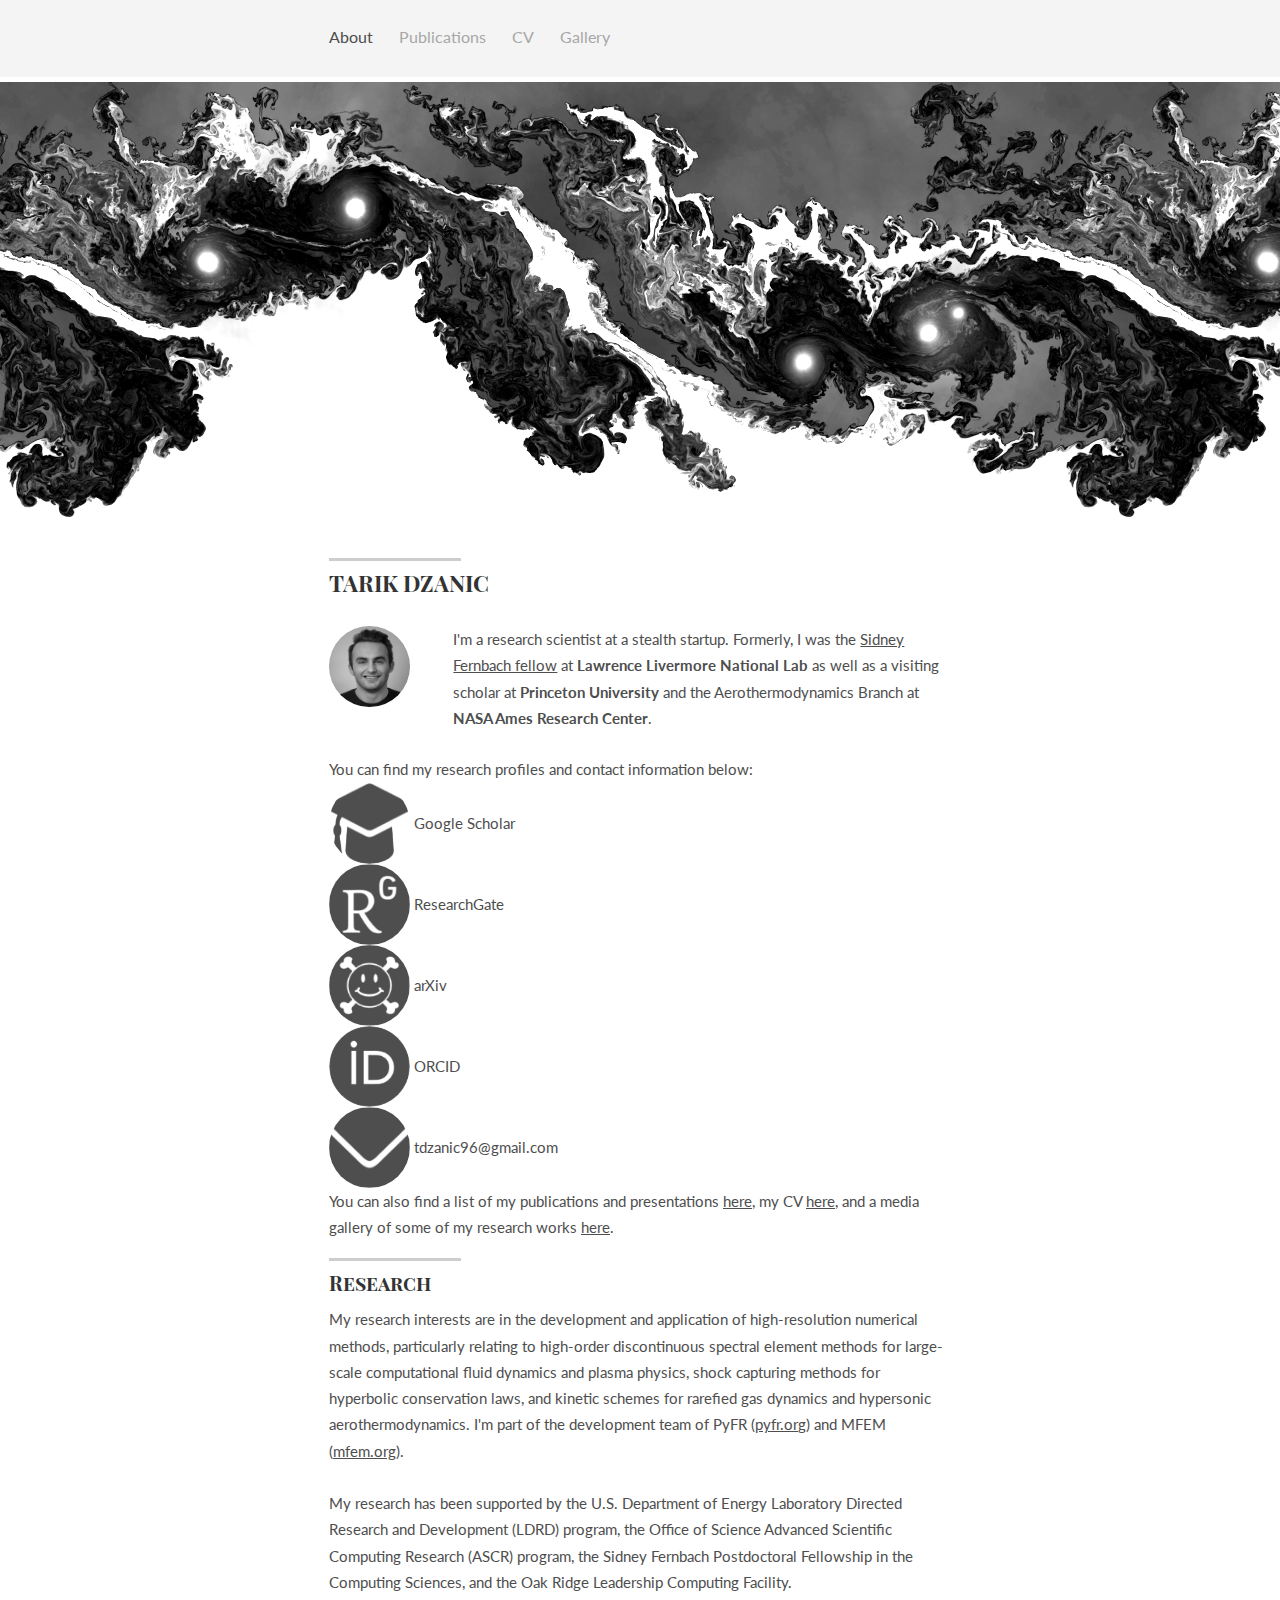
<file: index.html>
<!DOCTYPE html>
<html>
<head>
    <title>TARIK DZANIC</title>
    <meta charset="utf-8" />
    <meta name="viewport" content="width=device-width, initial-scale=1">
	<link rel="stylesheet" href="css/kube.min.css" />
	<link rel="stylesheet" href="css/font-awesome.min.css" />
	<link rel="stylesheet" href="css/custom.min.css" />
	<link rel="shortcut icon" href="img/favicon.png" />
	<link rel="stylesheet" href="https://cdnjs.cloudflare.com/ajax/libs/font-awesome/4.7.0/css/font-awesome.min.css">
	<link href='https://fonts.googleapis.com/css?family=Playfair+Display+SC:700' rel='stylesheet' type='text/css'>
	<link href='https://fonts.googleapis.com/css?family=Lato:400,700' rel='stylesheet' type='text/css'>
	<style>
		.intro h1:before {
			content: 'TARIK';
		}
	</style>
</head>
<body>
	<!-- Navigation -->
	<div class="main-nav">
		<div class="container">
			<header class="group top-nav">
				<div class="navigation-toggle" data-tools="navigation-toggle" data-target="#navbar-1">
				    <span class="logo"></span>
				</div>
			    <nav id="navbar-1" class="navbar item-nav">
				    <ul>
				        <li class="active"><a href="index.html#about">About</a></li>
				        <li><a href="publications.html#Publications">Publications</a></li>
				        <li><a href="cv.pdf">CV</a></li>
				        <li><a href="gallery.html#Gallery">Gallery</a></li>
				    </ul>
				</nav>
			</header>
		</div>
	</div>
	<!-- Quote -->
	<div class="quote">
	</div>

	<!-- Introduction -->
	<div class="intro section" id="about">
		<div class="container">
			<p><b><h2>TARIK DZANIC</h2></b></p>
			<div class="units-row units-split wrap">
				<div class="unit-20">
					<img src="img/ava.jpg" alt="Avatar" class="image1">
				</div>
				<p>
					I'm a research scientist at a stealth startup. Formerly, I was the <a href="https://computing.llnl.gov/fernbach">Sidney Fernbach fellow</a> at <b>Lawrence Livermore National Lab</b> as well as a visiting scholar at <b>Princeton University</b> and the Aerothermodynamics Branch at <b>NASA Ames Research Center</b>.
					<br>
				</p>
				<p style="display:inline">
				You can find my research profiles and contact information below:</p>
				<div>
					<img src="img/scholar.png" alt="GS" class="image2">
					<span style="vertical-align: middle;"><a style="text-decoration: none" href="https://scholar.google.com/citations?user=KW84UScAAAAJ&hl=en">Google Scholar</a><br></span>

					<img src="img/rg.png" alt="RG" class="image2">
					<span style="vertical-align: middle;"><a style="text-decoration: none" href="https://www.researchgate.net/profile/Tarik-Dzanic">ResearchGate</a><br></span>

					<img src="img/arxiv.png" alt="AR" class="image2">
					<span style="vertical-align: middle; text-decoration: none;"><a style="text-decoration: none" href="https://arxiv.org/search/?searchtype=author&query=Dzanic%2C+T">arXiv</a><br></span>

					<img src="img/orcid.png" alt="OR" class="image2">
					<span style="vertical-align: middle;"><a style="text-decoration: none" href="https://orcid.org/0000-0003-3791-1134">ORCID</a><br></span>

					<img src="img/mail.png" alt="EM" class="image2">
					<span style="vertical-align: middle;"><a style="text-decoration: none" href="mailto:tdzanic96@gmail.com">tdzanic96@gmail.com</a><br></span>
				</div>
				<p style="display:inline">
				You can also find a list of my publications and presentations <a href="publications.html#Publications">here</a>, my CV <a href="cv.pdf">here</a>, and a media gallery of some of my research works <a href="gallery.html#Gallery">here</a>.
				</p>
	
			</div>
		</div>
	</div>


	<div class="Research section second" id="Research">
		<div class="container">
			<h3>Research</h3>
			<p>
			My research interests are in the development and application of high-resolution numerical methods, particularly relating to high-order discontinuous spectral element methods for large-scale computational fluid dynamics and plasma physics, shock capturing methods for hyperbolic conservation laws, and kinetic schemes for rarefied gas dynamics and hypersonic aerothermodynamics. I'm part of the development team of PyFR (<a href="http://www.pyfr.org">pyfr.org</a>) and MFEM (<a href="https://mfem.org/">mfem.org</a>).
			<br><br>
			My research has been supported by the U.S. Department of Energy Laboratory Directed Research and Development (LDRD) program, the Office of Science Advanced Scientific Computing Research (ASCR) program, the Sidney Fernbach Postdoctoral Fellowship in the Computing Sciences, and the Oak Ridge Leadership Computing Facility. 
			</p>
		</div>
	</div>


	<!-- Javascript -->
	<script src="js/jquery.min.js"></script>
	<script src="js/typed.min.js"></script>
    <script src="js/kube.min.js"></script>
    <script src="js/site.js"></script>
    <script>
		function newTyped(){}$(function(){$("#typed").typed({
		// Change to edit type effect
		strings: ["far northern sky", "your galaxy", "everywhere"],

		typeSpeed:90,backDelay:700,contentType:"html",loop:!0,resetCallback:function(){newTyped()}}),$(".reset").click(function(){$("#typed").typed("reset")})});
    </script>
</body>
</html>
</file>
<file: css/kube.min.css>
*,*:before,*:after{-webkit-box-sizing:border-box;-moz-box-sizing:border-box;box-sizing:border-box}html{font-family:sans-serif;-ms-text-size-adjust:100%;-webkit-text-size-adjust:100%}html,body,div,span,object,iframe,p,blockquote,pre,a,abbr,acronym,address,big,cite,code,del,dfn,em,img,ins,kbd,q,s,samp,small,strike,strong,sub,sup,tt,var,b,u,i,center,dl,dt,dd,ol,ul,li,fieldset,form,label,legend,table,caption,tbody,tfoot,thead,tr,th,td,article,aside,canvas,details,embed,figure,figcaption,footer,header,hgroup,menu,nav,output,ruby,section,summary,time,mark,audio,video,h1,h2,h3,h4,h5,h6{margin:0;padding:0;border:0;outline:0;font-size:100%;vertical-align:baseline;background:transparent}a:active,a:hover{outline:0}article,aside,details,figcaption,figure,footer,header,hgroup,main,nav,section,embed,object,iframe,audio,video,canvas,progress,meter,output,textarea{display:block}audio:not([controls]){display:none;height:0}blockquote,q{quotes:none}blockquote p:before,blockquote p:after,q:before,q:after{content:'';content:none}table{border-collapse:collapse;border-spacing:0}caption,th,td{text-align:left;vertical-align:top}thead th,thead td{font-weight:bold;vertical-align:bottom}a img,th img,td img{vertical-align:top}button,input,select,textarea{margin:0}textarea{overflow:auto;vertical-align:top;resize:vertical}button{width:auto;overflow:visible}input[type="reset"],input[type="submit"],input[type="file"],input[type="radio"],input[type="checkbox"],select,button{cursor:pointer}input[type="radio"],input[type="checkbox"]{font-size:110%;position:relative;top:-1px;margin-right:3px}input[type="search"]{-webkit-appearance:textfield}input[type="search"]::-webkit-search-decoration,input[type="search"]::-webkit-search-cancel-button{-webkit-appearance:none}hr{display:block;height:1px;border:0;border-top:1px solid #ddd}img,video,audio,embed,object{max-width:100%}img,video,embed,object{height:auto}embed,object{height:100%}img{vertical-align:middle;-ms-interpolation-mode:bicubic}body{font-family:"Helvetica Neue",Helvetica,Tahoma,sans-serif;font-size:.9375em;line-height:1.65em;background:#fff;color:#222}a{color:#134da5}a:focus,a:hover{color:#de2c3b}h1,h2,h3,h4,h5,h6,.h1,.h2,.h3,.h4,.h5,.h6{font-family:"Helvetica Neue",Helvetica,Tahoma,sans-serif;font-weight:bold;color:#000;text-rendering:optimizeLegibility;margin:0 0 .5em 0}h1,.h1,h2,.h2{line-height:1.1}h3,.h3,h4,.h4{line-height:1.3}h1,.h1{font-size:2.25em}h2,.h2{font-size:1.5em;margin-bottom:.7em}h3,.h3{font-size:1.3125em}h4,.h4{font-size:1.125em}h5,.h5{font-size:1em}h6,.h6{font-size:.75em;text-transform:uppercase}.lead{font-size:1.3125em;line-height:1.5;margin-bottom:1.0999999999999999em}p,ul,ol,dl,dd,dt,blockquote,td,th{line-height:1.65em}ul,ol,ul ul,ol ol,ul ol,ol ul{margin:0 0 0 3.3em}ul li,ol li{text-align:left}ol ol li{list-style-type:lower-alpha}ol ol ol li{list-style-type:lower-roman}p,ul,ol,dl,blockquote,hr,pre,table,form,fieldset,figure,address{margin-bottom:1.65em}blockquote{position:relative;font-style:italic;font-size:1.125em;margin-left:2.4749999999999996em;padding-left:1.65em;border-left:2px solid #ddd}blockquote p{margin-bottom:.5em}blockquote small,cite{color:rgba(0,0,0,0.4);font-style:italic}small,blockquote cite{font-size:12.75px;line-height:1}address{font-style:normal}dl dt{font-weight:bold}dd{margin-left:1.65em}s,del{text-decoration:line-through}abbr[title],dfn[title]{border-bottom:1px dotted #0f0f0f;cursor:help}strong,b{font-weight:bold}em,i{font-style:italic}sub,sup{font-size:11.25px;line-height:0;position:relative}sup{top:-0.5em}sub{bottom:-0.25em}figcaption{margin:.3em 0;font-size:12.75px;font-style:italic}ins,u{text-decoration:underline}mark{background-color:#ffc800;color:#0f0f0f;text-decoration:none}pre,code,kbd,samp,var,output{font-size:90%;font-style:normal;font-family:Menlo,Monaco,Consolas,"Courier New",monospace}pre{margin-top:1.65em;font-size:100%;line-height:1.5;color:#222;overflow:auto}code,samp,kbd{padding:3px 6px 2px 6px;display:inline-block;line-height:1;border-radius:2px}code{background:#f4f4f4;border:1px solid #d4d4d4}pre code{font-size:100%;border:0;padding:0;background:0;line-height:1.65em}var{color:rgba(0,0,0,0.5)}samp{background:#d3e3fb;border:1px solid #b2cef8}kbd{background:#0f0f0f;color:rgba(255,255,255,0.85);white-space:nowrap}button:active,button:focus{outline:0}textarea,select{font-family:"Helvetica Neue",Helvetica,Tahoma,sans-serif;font-size:1em;box-shadow:none}textarea,select[multiple],select[multiple="multiple"]{padding:.3em .35em;line-height:1.35em;width:100%}input[type="text"],input[type="password"],input[type="email"],input[type="url"],input[type="phone"],input[type="tel"],input[type="number"],input[type="datetime"],input[type="date"],input[type="month"],input[type="color"],input[type="time"],input[type="search"],input[type="datetime-local"]{font-family:"Helvetica Neue",Helvetica,Tahoma,sans-serif;font-size:1em;box-shadow:none;padding:.3em .35em;line-height:1.65em;border-radius:0;outline:0}select[multiple],select[multiple="multiple"],textarea,input[type="text"],input[type="password"],input[type="email"],input[type="url"],input[type="phone"],input[type="tel"],input[type="number"],input[type="datetime"],input[type="date"],input[type="month"],input[type="color"],input[type="time"],input[type="search"],input[type="datetime-local"]{background:#fff;border:1px solid #ccc;position:relative;z-index:2;-webkit-appearance:none}textarea[disabled],input[type="text"][disabled],input[type="password"][disabled],input[type="email"][disabled],input[type="url"][disabled],input[type="phone"][disabled],input[type="tel"][disabled],input[type="number"][disabled],input[type="datetime"][disabled],input[type="date"][disabled],input[type="month"][disabled],input[type="color"][disabled],input[type="time"][disabled],input[type="search"][disabled],input[type="datetime-local"][disabled]{resize:none;color:rgba(0,0,0,0.5)}select[disabled],input[type="checkbox"][disabled],input[type="radio"][disabled]{cursor:default}input::-moz-focus-inner,button::-moz-focus-inner{border:0;padding:0}input[type="range"]{position:relative;top:3px}select{margin-bottom:0!important}fieldset{padding:1.65em;margin-bottom:1.65em;border:1px solid #ccc}fieldset *:last-child{margin-bottom:0!important}legend{font-weight:bold;padding:0 1em;margin-left:-1em}table{max-width:100%;width:100%;empty-cells:show}table caption{text-transform:uppercase;padding:0 1.0999999999999999em;color:rgba(0,0,0,0.4);font-size:12.75px}table th,table td{border-bottom:1px solid #eee;padding:.825em 1.0999999999999999em}table tfoot th,table tfoot td{color:rgba(0,0,0,0.4)}.units-container:after,.units-row:after{content:"";display:table;clear:both}.units-container:after,.units-row:after{content:"";display:table;clear:both}.units-container{padding-top:1px;margin-top:-1px}.units-row{margin-bottom:1.65em}.width-100,.unit-100{width:100%}.width-90,.unit-90{width:90%}.width-80,.unit-80{width:80%}.width-75,.unit-75{width:75%}.width-70,.unit-70{width:70%}.width-66,.unit-66{width:66.6%}.width-65,.unit-65{width:65%}.width-60,.unit-60{width:60%}.width-50,.unit-50{width:50%}.width-40,.unit-40{width:40%}.width-35,.unit-35{width:35%}.width-33,.unit-33{width:33.3%}.width-30,.unit-30{width:30%}.width-25,.unit-25{width:25%}.width-20,.unit-20{width:20%}.width-10,.unit-10{width:10%}.units-row .unit-90,.units-row .unit-80,.units-row .unit-75,.units-row .unit-70,.units-row .unit-66,.units-row .unit-65,.units-row .unit-60,.units-row .unit-50,.units-row .unit-40,.units-row .unit-35,.units-row .unit-33,.units-row .unit-30,.units-row .unit-25,.units-row .unit-20,.units-row .unit-10{float:left;margin-left:3%}.units-row .unit-90:first-child,.units-row .unit-80:first-child,.units-row .unit-75:first-child,.units-row .unit-70:first-child,.units-row .unit-66:first-child,.units-row .unit-65:first-child,.units-row .unit-60:first-child,.units-row .unit-50:first-child,.units-row .unit-40:first-child,.units-row .unit-35:first-child,.units-row .unit-33:first-child,.units-row .unit-30:first-child,.units-row .unit-25:first-child,.units-row .unit-20:first-child,.units-row .unit-10:first-child{margin-left:0}.units-row .unit-90{width:89.7%}.units-row .unit-80{width:79.4%}.units-row .unit-75{width:74.25%}.units-row .unit-70{width:69.1%}.units-row .unit-66{width:65.66666666666666%}.units-row .unit-65{width:65.66666666666666%}.units-row .unit-60{width:58.800000000000004%}.units-row .unit-50{width:48.5%}.units-row .unit-40{width:38.2%}.units-row .unit-35{width:31.333333333333332%}.units-row .unit-33{width:31.333333333333332%}.units-row .unit-30{width:27.9%}.units-row .unit-25{width:22.75%}.units-row .unit-20{width:17.6%}.units-row .unit-10{width:7.3%}.unit-push-90,.unit-push-80,.unit-push-75,.unit-push-70,.unit-push-66,.unit-push-65,.unit-push-60,.unit-push-50,.unit-push-40,.unit-push-35,.unit-push-33,.unit-push-30,.unit-push-25,.unit-push-20,.unit-push-10{position:relative}.unit-push-90{left:92.7%}.unit-push-80{left:82.4%}.unit-push-75{left:77.25%}.unit-push-70{left:72.1%}.unit-push-66{left:68.66666666666666%}.unit-push-65{left:68.66666666666666%}.unit-push-60{left:61.800000000000004%}.unit-push-50{left:51.5%}.unit-push-40{left:41.2%}.unit-push-35{left:34.33333333333333%}.unit-push-33{left:34.33333333333333%}.unit-push-30{left:30.9%}.unit-push-25{left:25.75%}.unit-push-20{left:20.6%}.unit-push-10{left:10.3%}.units-row .unit-push-right{float:right}.units-row .unit-role-right{margin-left:3%;float:right}.units-row .unit-role-left{margin-left:0}.centered,.unit-centered{float:none!important;margin:0 auto!important}.unit-padding{padding:1.65em}.units-padding .unit-100,.units-padding .unit-90,.units-padding .unit-80,.units-padding .unit-75,.units-padding .unit-70,.units-padding .unit-66,.units-padding .unit-65,.units-padding .unit-60,.units-padding .unit-50,.units-padding .unit-40,.units-padding .unit-35,.units-padding .unit-33,.units-padding .unit-30,.units-padding .unit-25,.units-padding .unit-20,.units-padding .unit-10{padding:1.65em}.units-split .unit-90,.units-split .unit-80,.units-split .unit-75,.units-split .unit-70,.units-split .unit-66,.units-split .unit-65,.units-split .unit-60,.units-split .unit-50,.units-split .unit-40,.units-split .unit-35,.units-split .unit-33,.units-split .unit-30,.units-split .unit-25,.units-split .unit-20,.units-split .unit-10{margin-left:0}.units-split .unit-90{width:90%}.units-split .unit-80{width:80%}.units-split .unit-75{width:75%}.units-split .unit-70{width:70%}.units-split .unit-66{width:66.6%}.units-split .unit-65{width:65%}.units-split .unit-60{width:60%}.units-split .unit-50{width:50%}.units-split .unit-40{width:40%}.units-split .unit-35{width:35%}.units-split .unit-33{width:33.3%}.units-split .unit-30{width:30%}.units-split .unit-25{width:25%}.units-split .unit-20{width:20%}.units-split .unit-10{width:10%}.blocks-2,.blocks-3,.blocks-4,.blocks-5,.blocks-6{padding-left:0;list-style:none;margin-left:-3%}.blocks-2:after,.blocks-3:after,.blocks-4:after,.blocks-5:after,.blocks-6:after{content:"";display:table;clear:both}.blocks-2:after,.blocks-3:after,.blocks-4:after,.blocks-5:after,.blocks-6:after{content:"";display:table;clear:both}.blocks-2>li,.blocks-3>li,.blocks-4>li,.blocks-5>li,.blocks-6>li{height:auto;float:left;margin-bottom:1.65em;margin-left:3%}.blocks-2>li ul,.blocks-3>li ul,.blocks-4>li ul,.blocks-5>li ul,.blocks-6>li ul{list-style-type:disc}.blocks-2>li ul ul,.blocks-3>li ul ul,.blocks-4>li ul ul,.blocks-5>li ul ul,.blocks-6>li ul ul{list-style-type:circle}.blocks-2>li li,.blocks-3>li li,.blocks-4>li li,.blocks-5>li li,.blocks-6>li li{float:none;margin:0}.blocks-2>li{width:47%}.blocks-3>li{width:30.333333333333332%}.blocks-4>li{width:22%}.blocks-5>li{width:17%}.blocks-6>li{width:13.666666666666666%}.block-first{clear:both}table.table-bordered td,table.table-bordered th{border:1px solid #eee}table.table-simple td,table.table-simple th,table.table-simple caption{border:0;padding-left:0}table.table-flat td,table.table-flat th,table.table-flat caption{border:0;padding:0}table.table-stroked td,table.table-stroked th{border-bottom:1px solid #eee}table.table-stripped tbody tr:nth-child(odd) td{background:#f8f8f8}table.table-hovered tbody tr:hover td{background-color:#f4f4f4}.table-container{width:100%;overflow:auto;margin-bottom:1.65em}.table-container table{margin-bottom:0}.table-container::-webkit-scrollbar{-webkit-appearance:none;width:14px;height:14px}.table-container::-webkit-scrollbar-thumb{border-radius:8px;border:3px solid #fff;background-color:rgba(0,0,0,0.3)}.forms .btn,.forms input[type="submit"].btn,.forms button,.forms input[type="submit"],.forms input[type="reset"]{padding:.3625em 1.3em}.forms .btn-outline{padding:.3em 1.3em}.forms .btn-outline.bold{padding:.2375em 1.3em}.forms label{display:block;margin-bottom:1.0999999999999999em}.forms input[type="text"],.forms input[type="password"],.forms input[type="email"],.forms input[type="url"],.forms input[type="phone"],.forms input[type="tel"],.forms input[type="number"],.forms input[type="datetime"],.forms input[type="date"],.forms input[type="month"],.forms input[type="color"],.forms input[type="time"],.forms input[type="search"],.forms input[type="range"],.forms input[type="file"],.forms input[type="datetime-local"],.forms textarea,.forms select{display:block}.forms-inline input[type="text"],.forms-inline-list input[type="text"],.forms-inline input[type="password"],.forms-inline-list input[type="password"],.forms-inline input[type="email"],.forms-inline-list input[type="email"],.forms-inline input[type="url"],.forms-inline-list input[type="url"],.forms-inline input[type="phone"],.forms-inline-list input[type="phone"],.forms-inline input[type="tel"],.forms-inline-list input[type="tel"],.forms-inline input[type="number"],.forms-inline-list input[type="number"],.forms-inline input[type="datetime"],.forms-inline-list input[type="datetime"],.forms-inline input[type="date"],.forms-inline-list input[type="date"],.forms-inline input[type="month"],.forms-inline-list input[type="month"],.forms-inline input[type="color"],.forms-inline-list input[type="color"],.forms-inline input[type="time"],.forms-inline-list input[type="time"],.forms-inline input[type="search"],.forms-inline-list input[type="search"],.forms-inline input[type="range"],.forms-inline-list input[type="range"],.forms-inline input[type="file"],.forms-inline-list input[type="file"],.forms-inline input[type="datetime-local"],.forms-inline-list input[type="datetime-local"],.forms-inline textarea,.forms-inline-list textarea,.forms-inline select,.forms-inline-list select{display:inline-block}.forms-list,.forms-inline,.forms-inline-list{margin:0;padding:0;margin-bottom:1.0999999999999999em;list-style:none}.forms-list label,.forms-inline label,.forms-inline-list li,.forms-inline-list li label{display:inline-block;margin-bottom:0}.forms-inline-list li label{margin-right:.825em}.forms-inline-list li{margin-bottom:3px}.forms-list li{margin-bottom:6px}.forms-desc{margin-top:4px;color:rgba(0,0,0,0.4);font-size:12.75px;line-height:1.4em}input[type="text"],input[type="password"],input[type="email"],input[type="url"],input[type="phone"],input[type="tel"],input[type="number"],input[type="datetime"],input[type="date"],input[type="month"],input[type="color"],input[type="time"],input[type="search"],input[type="datetime-local"],textarea{-moz-transition:border ease .5s;transition:border ease .5s}.error,.success{font-weight:normal;font-size:12.75px}input.input-error,textarea.input-error,select.input-error,.input-error{border-color:#de2c3b;box-shadow:0 0 0 2px rgba(222,44,59,0.3),0 1px 2px rgba(0,0,0,0.2) inset}input.input-success,textarea.input-success,select.input-success,.input-success{border-color:#2c9f42;box-shadow:0 0 0 2px rgba(44,159,66,0.3),0 1px 2px rgba(0,0,0,0.2) inset}input.input-gray,textarea.input-gray,select.input-gray,.input-gray{border-color:#b3b6b7;box-shadow:0 0 0 2px rgba(179,182,183,0.4),0 1px 2px rgba(0,0,0,0.2) inset}input[type="text"]:focus,input[type="password"]:focus,input[type="email"]:focus,input[type="url"]:focus,input[type="phone"]:focus,input[type="tel"]:focus,input[type="number"]:focus,input[type="datetime"]:focus,input[type="date"]:focus,input[type="month"]:focus,input[type="color"]:focus,input[type="time"]:focus,input[type="search"]:focus,input[type="datetime-local"]:focus,textarea:focus{outline:0;border-color:#2575ed;box-shadow:0 0 0 2px rgba(37,117,237,0.3),0 1px 2px rgba(0,0,0,0.2) inset}input.input-search,input[type="search"]{padding-right:.5em;padding-left:.5em;margin-bottom:0;border-radius:15px}input.input-on-black{border:1px solid rgba(255,255,255,0.1);background:rgba(255,255,255,0.35)}input.input-on-black::-webkit-input-placeholder{color:rgba(255,255,255,0.6)}input.input-on-black::-moz-placeholder{color:rgba(255,255,255,0.6)}input.input-on-black:focus,input.input-on-black.active{border:1px solid #fff;background:#fff;box-shadow:none}input.input-on-black:focus::-webkit-input-placeholder,input.input-on-black.active::-webkit-input-placeholder{color:#aaa}input.input-on-black:focus::-moz-placeholder,input.input-on-black.active::-moz-placeholder{color:#aaa}input.input-big{font-size:18px}input.input-small{font-size:12.75px}input.input-smaller{font-size:11.25px}.input-groups{display:table!important}.input-groups input{width:100%}.input-groups input,.input-groups .input-append,.input-groups .input-prepend,.input-groups .btn-append{display:table-cell!important}.input-groups .btn-append,.input-groups .input-append,.input-groups .input-prepend{width:1%;vertical-align:middle}.input-groups .input-append,.input-groups .input-prepend{background-color:#f4f4f4;border:1px solid #d4d4d4;margin:0;padding:.45em .75em .15em .75em;color:rgba(0,0,0,0.6);line-height:1.65em;font-size:12.75px;white-space:nowrap}.input-groups .input-prepend{border-right:0}.input-groups .input-append{position:relative;z-index:1;border-left:none}.input-groups .btn-append .btn{display:block;height:auto;border-radius:0 2px 2px 0}.navbar{font-size:105%;margin-bottom:1.65em}.navbar:after{content:"";display:table;clear:both}.navbar:after{content:"";display:table;clear:both}.navbar.navbar-left{float:left}.navbar.navbar-right{float:right}.navbar ul{list-style:none;margin:0}.navbar ul:after{content:"";display:table;clear:both}.navbar ul:after{content:"";display:table;clear:both}.navbar li{float:left;margin-right:1.65em}.navbar.navbar-right li{margin-right:0;margin-left:1.65em}.navbar a,.navbar span{display:block;text-decoration:none}.navbar a:hover{color:#de2c3b;text-decoration:underline}.navbar li.active a,.navbar span{text-decoration:none;cursor:text;color:rgba(0,0,0,0.4)}.navigation-toggle{display:none;text-transform:uppercase;position:relative;color:#0f0f0f;background-color:#fff}.navigation-toggle:after{position:absolute;z-index:1;top:50%;margin-top:-12px;left:10px;content:"\2630";font-size:24px;line-height:1}.navigation-toggle.navigation-toggle-black{background-color:#0f0f0f;color:#fff}.navigation-toggle.navigation-toggle-show{margin-bottom:1.65em}.navigation-toggle span{position:relative;z-index:2;cursor:pointer;display:block;padding:10px 20px 10px 40px}.navigation-fixed{position:fixed;top:0;left:0;z-index:101}.navbar-pills a,.navbar-pills span{padding:.825em 1.65em}.navbar-pills a:hover{color:#0f0f0f;background:#eee}.navbar-pills li.active a,.navbar-pills span{text-decoration:none;cursor:text;color:rgba(0,0,0,0.4);background:#eee}.navbar-pills li{margin-right:1px}.navbar-pills.navbar-right li{margin-left:1px}.fullwidth ul{width:100%}.fullwidth li{float:none!important;margin:0;display:table-cell;width:1%;text-align:center}.fullwidth li a,.fullwidth li span{display:block}.nav{margin-bottom:1.65em}.nav ul{list-style:none;margin:0}.nav ul li ul{margin-left:2em;font-size:.95em}.nav a,.nav span{display:block;padding:.5em 0}.nav a{color:#0f0f0f;text-decoration:none}.nav a:hover{color:#de2c3b;text-decoration:underline}.nav li.active a,.nav span{text-decoration:none;cursor:text;color:rgba(0,0,0,0.4)}.nav i.fa{width:1.65em}.nav-stacked li{margin-bottom:1px}.nav-stacked a,.nav-stacked span{padding:.6em .7em}.nav-stacked a{background:#f6f6f6}.nav-stacked a:hover{color:#000;background:#eee}.nav-stacked li.active a,.nav-stacked span{background:#fff;text-decoration:none;cursor:text;color:rgba(0,0,0,0.3)}.nav-stats li{position:relative}.nav-stats a,.nav-stats span{padding-right:50px}.nav-stats sup,.nav-stats .badge{position:absolute;top:50%;right:0}.nav-stats sup{color:rgba(0,0,0,0.4)}.nav-stats .badge{margin-top:-8px}.nav-tabs{border-bottom:1px solid #e3e3e3;margin-bottom:1.65em}.nav-tabs:after{content:"";display:table;clear:both}.nav-tabs:after{content:"";display:table;clear:both}.nav-tabs ul{list-style:none;margin:0}.nav-tabs li{float:left;margin-right:2px}.nav-tabs a,.nav-tabs span{display:block;line-height:1;padding:.825em 1.65em;border:1px solid transparent}.nav-tabs a{color:rgba(0,0,0,0.5);text-decoration:none}.nav-tabs a:focus,.nav-tabs a:hover{color:#0f0f0f;text-decoration:underline;background-color:#eee}.nav-tabs li.active a,.nav-tabs span{color:#0f0f0f;background:#fff;position:relative;border:1px solid #ddd;border-bottom:1px solid #fff;bottom:-1px;cursor:default;text-decoration:none}.breadcrumbs{margin-bottom:1.65em}.breadcrumbs:after{content:"";display:table;clear:both}.breadcrumbs:after{content:"";display:table;clear:both}.breadcrumbs ul{font-size:.9em;color:rgba(0,0,0,0.4);list-style:none;margin:0}.breadcrumbs ul:after{content:"";display:table;clear:both}.breadcrumbs ul:after{content:"";display:table;clear:both}.breadcrumbs li{float:left;margin-right:5px}.breadcrumbs li+li:before{content:" > ";color:#aaa;font-size:12px;margin:0 7px 0 5px;position:relative;top:-1px}.breadcrumbs.breadcrumbs-path li+li:before{content:" / ";top:0}.breadcrumbs a{color:#0f0f0f;text-decoration:none}.breadcrumbs a:hover{color:#0f0f0f;text-decoration:underline}.breadcrumbs li.active a,.breadcrumbs span,.breadcrumbs li.active a:hover{text-decoration:none;cursor:text;color:rgba(0,0,0,0.4)}.pagination{position:relative;left:-9px;margin-left:0;list-style:none}.pagination:after{content:"";display:table;clear:both}.pagination:after{content:"";display:table;clear:both}.pagination li{float:left;margin-right:2px}.pagination a,.pagination span{display:block;padding:7px 9px;line-height:1;border-radius:2px;color:#0f0f0f;text-decoration:none}.pagination span,.pagination li.active a,.pagination li.active a:hover{color:#fff;background-color:#0f0f0f;cursor:text}.pagination a:focus,.pagination a:hover{text-decoration:none;background-color:#0f0f0f;color:#fff}.btn,input[type="submit"].btn{display:inline-block;vertical-align:top;font-family:"Helvetica Neue",Helvetica,Tahoma,sans-serif;font-size:1em;font-weight:400;line-height:1.65em;text-align:center;text-decoration:none;color:#222;-webkit-appearance:none;outline:0;margin:0;border:0;border-radius:2px;box-shadow:none;cursor:pointer;background:#e0e3e5;padding:.55em 2.5em}.btn:hover,input[type="submit"].btn:hover{color:rgba(0,0,0,0.5);background:#b3b6b7}.btn::-moz-focus-inner{border:0;padding:0}.btn-big,input[type="submit"].btn-big{font-size:18px}.btn-small,input[type="submit"].btn-small{font-size:12.75px}.btn-smaller,input[type="submit"].btn-smaller{font-size:11.25px;vertical-align:baseline}.btn-round{border-radius:15px}.btn-outline,input[type="submit"].btn-outline{background:0;padding:.48750000000000004em 2.5em;border:1px solid #0f0f0f}.btn-outline:hover,input[type="submit"].btn-outline:hover{border-color:#b3b6b7}.btn-outline.btn-active{padding:.55em 2.5em}.btn-outline.bold{border-width:2px;padding:.42500000000000004em 2.5em}.btn-active,.btn[disabled],.btn-disabled{background:0;background:#b3b6b7;color:rgba(0,0,0,0.5)}.btn-active:hover,.btn[disabled]:hover,.btn-disabled:hover{color:rgba(0,0,0,0.5);background:#b3b6b7}.btn-active{box-shadow:0 1px 3px rgba(0,0,0,0.4) inset}.btn-outline.btn[disabled],.btn-outline.btn-disabled{background:0;box-shadow:none;color:rgba(0,0,0,0.3);border:1px solid rgba(0,0,0,0.1)}.btn-outline.btn-active{background:0;color:rgba(0,0,0,0.4);border:0;box-shadow:0 1px 3px rgba(0,0,0,0.2) inset}.btn[disabled],.btn-disabled{cursor:default;box-shadow:none}.btn-blue,input[type="submit"].btn-blue{color:rgba(255,255,255,0.9);background:#2575ed}.btn-blue:hover,input[type="submit"].btn-blue:hover{color:rgba(255,255,255,0.6);background:#1a52a5}.btn-blue.btn-active,input[type="submit"].btn-blue.btn-active{box-shadow:0 1px 4px rgba(0,0,0,0.5) inset}.btn-blue.btn-active,input[type="submit"].btn-blue.btn-active,.btn-blue.btn-disabled,input[type="submit"].btn-blue.btn-disabled,.btn-blue.btn[disabled],input[type="submit"].btn-blue.btn[disabled]{color:rgba(255,255,255,0.5);background:#1a52a5}.btn-blue.btn-active:hover,input[type="submit"].btn-blue.btn-active:hover,.btn-blue.btn-disabled:hover,input[type="submit"].btn-blue.btn-disabled:hover,.btn-blue.btn[disabled]:hover,input[type="submit"].btn-blue.btn[disabled]:hover{color:rgba(255,255,255,0.5)}.btn-blue.btn-outline,input[type="submit"].btn-blue.btn-outline{background:0;border-color:#2575ed;color:#2575ed}.btn-blue.btn-outline:hover,input[type="submit"].btn-blue.btn-outline:hover{color:rgba(255,255,255,0.9);background:#2575ed}.btn-blue.btn-outline.btn[disabled],input[type="submit"].btn-blue.btn-outline.btn[disabled],.btn-blue.btn-outline.btn-disabled,input[type="submit"].btn-blue.btn-outline.btn-disabled{background:0;box-shadow:none;color:rgba(37,117,237,0.4);border:1px solid rgba(37,117,237,0.3)}.btn-blue.btn-outline.btn-active,input[type="submit"].btn-blue.btn-outline.btn-active{background:0;color:rgba(37,117,237,0.6);border:0;box-shadow:0 1px 3px rgba(26,82,165,0.6) inset}.btn-blue:hover,input[type="submit"].btn-blue:hover{color:rgba(255,255,255,0.6);background:#1a52a5}.btn-blue.btn-active,input[type="submit"].btn-blue.btn-active{box-shadow:0 1px 4px rgba(0,0,0,0.5) inset}.btn-blue.btn-active,input[type="submit"].btn-blue.btn-active,.btn-blue.btn-disabled,input[type="submit"].btn-blue.btn-disabled,.btn-blue.btn[disabled],input[type="submit"].btn-blue.btn[disabled]{color:rgba(255,255,255,0.5);background:#1a52a5}.btn-blue.btn-active:hover,input[type="submit"].btn-blue.btn-active:hover,.btn-blue.btn-disabled:hover,input[type="submit"].btn-blue.btn-disabled:hover,.btn-blue.btn[disabled]:hover,input[type="submit"].btn-blue.btn[disabled]:hover{color:rgba(255,255,255,0.5)}.btn-blue.btn-outline,input[type="submit"].btn-blue.btn-outline{background:0;border-color:#2575ed;color:#2575ed}.btn-blue.btn-outline:hover,input[type="submit"].btn-blue.btn-outline:hover{color:rgba(255,255,255,0.9);background:#2575ed}.btn-blue.btn-outline.btn[disabled],input[type="submit"].btn-blue.btn-outline.btn[disabled],.btn-blue.btn-outline.btn-disabled,input[type="submit"].btn-blue.btn-outline.btn-disabled{background:0;box-shadow:none;color:rgba(37,117,237,0.4);border:1px solid rgba(37,117,237,0.3)}.btn-blue.btn-outline.btn-active,input[type="submit"].btn-blue.btn-outline.btn-active{background:0;color:rgba(37,117,237,0.6);border:0;box-shadow:0 1px 3px rgba(26,82,165,0.6) inset}.btn-red,input[type="submit"].btn-red{color:rgba(255,255,255,0.9);background:#de2c3b}.btn-red:hover,input[type="submit"].btn-red:hover{color:rgba(255,255,255,0.6);background:#b2232f}.btn-red.btn-active,input[type="submit"].btn-red.btn-active{box-shadow:0 1px 4px rgba(0,0,0,0.5) inset}.btn-red.btn-active,input[type="submit"].btn-red.btn-active,.btn-red.btn-disabled,input[type="submit"].btn-red.btn-disabled,.btn-red.btn[disabled],input[type="submit"].btn-red.btn[disabled]{color:rgba(255,255,255,0.5);background:#b2232f}.btn-red.btn-active:hover,input[type="submit"].btn-red.btn-active:hover,.btn-red.btn-disabled:hover,input[type="submit"].btn-red.btn-disabled:hover,.btn-red.btn[disabled]:hover,input[type="submit"].btn-red.btn[disabled]:hover{color:rgba(255,255,255,0.5)}.btn-red.btn-outline,input[type="submit"].btn-red.btn-outline{background:0;border-color:#de2c3b;color:#de2c3b}.btn-red.btn-outline:hover,input[type="submit"].btn-red.btn-outline:hover{color:rgba(255,255,255,0.9);background:#de2c3b}.btn-red.btn-outline.btn[disabled],input[type="submit"].btn-red.btn-outline.btn[disabled],.btn-red.btn-outline.btn-disabled,input[type="submit"].btn-red.btn-outline.btn-disabled{background:0;box-shadow:none;color:rgba(222,44,59,0.4);border:1px solid rgba(222,44,59,0.3)}.btn-red.btn-outline.btn-active,input[type="submit"].btn-red.btn-outline.btn-active{background:0;color:rgba(222,44,59,0.6);border:0;box-shadow:0 1px 3px rgba(178,35,47,0.6) inset}.btn-red:hover,input[type="submit"].btn-red:hover{color:rgba(255,255,255,0.6);background:#b2232f}.btn-red.btn-active,input[type="submit"].btn-red.btn-active{box-shadow:0 1px 4px rgba(0,0,0,0.5) inset}.btn-red.btn-active,input[type="submit"].btn-red.btn-active,.btn-red.btn-disabled,input[type="submit"].btn-red.btn-disabled,.btn-red.btn[disabled],input[type="submit"].btn-red.btn[disabled]{color:rgba(255,255,255,0.5);background:#b2232f}.btn-red.btn-active:hover,input[type="submit"].btn-red.btn-active:hover,.btn-red.btn-disabled:hover,input[type="submit"].btn-red.btn-disabled:hover,.btn-red.btn[disabled]:hover,input[type="submit"].btn-red.btn[disabled]:hover{color:rgba(255,255,255,0.5)}.btn-red.btn-outline,input[type="submit"].btn-red.btn-outline{background:0;border-color:#de2c3b;color:#de2c3b}.btn-red.btn-outline:hover,input[type="submit"].btn-red.btn-outline:hover{color:rgba(255,255,255,0.9);background:#de2c3b}.btn-red.btn-outline.btn[disabled],input[type="submit"].btn-red.btn-outline.btn[disabled],.btn-red.btn-outline.btn-disabled,input[type="submit"].btn-red.btn-outline.btn-disabled{background:0;box-shadow:none;color:rgba(222,44,59,0.4);border:1px solid rgba(222,44,59,0.3)}.btn-red.btn-outline.btn-active,input[type="submit"].btn-red.btn-outline.btn-active{background:0;color:rgba(222,44,59,0.6);border:0;box-shadow:0 1px 3px rgba(178,35,47,0.6) inset}.btn-green,input[type="submit"].btn-green{color:rgba(255,255,255,0.9);background:#2c9f42}.btn-green:hover,input[type="submit"].btn-green:hover{color:rgba(255,255,255,0.6);background:#237f35}.btn-green.btn-active,input[type="submit"].btn-green.btn-active{box-shadow:0 1px 4px rgba(0,0,0,0.5) inset}.btn-green.btn-active,input[type="submit"].btn-green.btn-active,.btn-green.btn-disabled,input[type="submit"].btn-green.btn-disabled,.btn-green.btn[disabled],input[type="submit"].btn-green.btn[disabled]{color:rgba(255,255,255,0.5);background:#237f35}.btn-green.btn-active:hover,input[type="submit"].btn-green.btn-active:hover,.btn-green.btn-disabled:hover,input[type="submit"].btn-green.btn-disabled:hover,.btn-green.btn[disabled]:hover,input[type="submit"].btn-green.btn[disabled]:hover{color:rgba(255,255,255,0.5)}.btn-green.btn-outline,input[type="submit"].btn-green.btn-outline{background:0;border-color:#2c9f42;color:#2c9f42}.btn-green.btn-outline:hover,input[type="submit"].btn-green.btn-outline:hover{color:rgba(255,255,255,0.9);background:#2c9f42}.btn-green.btn-outline.btn[disabled],input[type="submit"].btn-green.btn-outline.btn[disabled],.btn-green.btn-outline.btn-disabled,input[type="submit"].btn-green.btn-outline.btn-disabled{background:0;box-shadow:none;color:rgba(44,159,66,0.4);border:1px solid rgba(44,159,66,0.3)}.btn-green.btn-outline.btn-active,input[type="submit"].btn-green.btn-outline.btn-active{background:0;color:rgba(44,159,66,0.6);border:0;box-shadow:0 1px 3px rgba(35,127,53,0.6) inset}.btn-green:hover,input[type="submit"].btn-green:hover{color:rgba(255,255,255,0.6);background:#237f35}.btn-green.btn-active,input[type="submit"].btn-green.btn-active{box-shadow:0 1px 4px rgba(0,0,0,0.5) inset}.btn-green.btn-active,input[type="submit"].btn-green.btn-active,.btn-green.btn-disabled,input[type="submit"].btn-green.btn-disabled,.btn-green.btn[disabled],input[type="submit"].btn-green.btn[disabled]{color:rgba(255,255,255,0.5);background:#237f35}.btn-green.btn-active:hover,input[type="submit"].btn-green.btn-active:hover,.btn-green.btn-disabled:hover,input[type="submit"].btn-green.btn-disabled:hover,.btn-green.btn[disabled]:hover,input[type="submit"].btn-green.btn[disabled]:hover{color:rgba(255,255,255,0.5)}.btn-green.btn-outline,input[type="submit"].btn-green.btn-outline{background:0;border-color:#2c9f42;color:#2c9f42}.btn-green.btn-outline:hover,input[type="submit"].btn-green.btn-outline:hover{color:rgba(255,255,255,0.9);background:#2c9f42}.btn-green.btn-outline.btn[disabled],input[type="submit"].btn-green.btn-outline.btn[disabled],.btn-green.btn-outline.btn-disabled,input[type="submit"].btn-green.btn-outline.btn-disabled{background:0;box-shadow:none;color:rgba(44,159,66,0.4);border:1px solid rgba(44,159,66,0.3)}.btn-green.btn-outline.btn-active,input[type="submit"].btn-green.btn-outline.btn-active{background:0;color:rgba(44,159,66,0.6);border:0;box-shadow:0 1px 3px rgba(35,127,53,0.6) inset}.btn-black,input[type="submit"].btn-black{color:rgba(255,255,255,0.9);background:#0f0f0f}.btn-black:hover,input[type="submit"].btn-black:hover{color:rgba(255,255,255,0.6);background:#363738}.btn-black.btn-active,input[type="submit"].btn-black.btn-active{box-shadow:0 1px 4px rgba(0,0,0,0.7) inset}.btn-black.btn-active,input[type="submit"].btn-black.btn-active,.btn-black.btn-disabled,input[type="submit"].btn-black.btn-disabled,.btn-black.btn[disabled],input[type="submit"].btn-black.btn[disabled]{color:rgba(255,255,255,0.5);background:#363738}.btn-black.btn-active:hover,input[type="submit"].btn-black.btn-active:hover,.btn-black.btn-disabled:hover,input[type="submit"].btn-black.btn-disabled:hover,.btn-black.btn[disabled]:hover,input[type="submit"].btn-black.btn[disabled]:hover{color:rgba(255,255,255,0.5)}.btn-black.btn-outline,input[type="submit"].btn-black.btn-outline{background:0;border-color:#0f0f0f;color:#0f0f0f}.btn-black.btn-outline:hover,input[type="submit"].btn-black.btn-outline:hover{color:rgba(255,255,255,0.9);background:#0f0f0f}.btn-black.btn-outline.btn[disabled],input[type="submit"].btn-black.btn-outline.btn[disabled],.btn-black.btn-outline.btn-disabled,input[type="submit"].btn-black.btn-outline.btn-disabled{background:0;box-shadow:none;color:rgba(15,15,15,0.4);border:1px solid rgba(15,15,15,0.3)}.btn-black.btn-outline.btn-active,input[type="submit"].btn-black.btn-outline.btn-active{background:0;color:rgba(15,15,15,0.6);border:0;box-shadow:0 1px 3px rgba(54,55,56,0.6) inset}.btn-black:hover,input[type="submit"].btn-black:hover{color:rgba(255,255,255,0.6);background:#363738}.btn-black.btn-active,input[type="submit"].btn-black.btn-active{box-shadow:0 1px 4px rgba(0,0,0,0.7) inset}.btn-black.btn-active,input[type="submit"].btn-black.btn-active,.btn-black.btn-disabled,input[type="submit"].btn-black.btn-disabled,.btn-black.btn[disabled],input[type="submit"].btn-black.btn[disabled]{color:rgba(255,255,255,0.5);background:#363738}.btn-black.btn-active:hover,input[type="submit"].btn-black.btn-active:hover,.btn-black.btn-disabled:hover,input[type="submit"].btn-black.btn-disabled:hover,.btn-black.btn[disabled]:hover,input[type="submit"].btn-black.btn[disabled]:hover{color:rgba(255,255,255,0.5)}.btn-black.btn-outline,input[type="submit"].btn-black.btn-outline{background:0;border-color:#0f0f0f;color:#0f0f0f}.btn-black.btn-outline:hover,input[type="submit"].btn-black.btn-outline:hover{color:rgba(255,255,255,0.9);background:#0f0f0f}.btn-black.btn-outline.btn[disabled],input[type="submit"].btn-black.btn-outline.btn[disabled],.btn-black.btn-outline.btn-disabled,input[type="submit"].btn-black.btn-outline.btn-disabled{background:0;box-shadow:none;color:rgba(15,15,15,0.4);border:1px solid rgba(15,15,15,0.3)}.btn-black.btn-outline.btn-active,input[type="submit"].btn-black.btn-outline.btn-active{background:0;color:rgba(15,15,15,0.6);border:0;box-shadow:0 1px 3px rgba(54,55,56,0.6) inset}.btn-yellow,input[type="submit"].btn-yellow{color:rgba(0,0,0,0.9);background:#ffc800}.btn-yellow:hover,input[type="submit"].btn-yellow:hover{color:rgba(0,0,0,0.6);background:#cca000}.btn-yellow.btn-active,input[type="submit"].btn-yellow.btn-active{box-shadow:0 1px 4px rgba(0,0,0,0.5) inset}.btn-yellow.btn-active,input[type="submit"].btn-yellow.btn-active,.btn-yellow.btn-disabled,input[type="submit"].btn-yellow.btn-disabled,.btn-yellow.btn[disabled],input[type="submit"].btn-yellow.btn[disabled]{color:rgba(0,0,0,0.5);background:#cca000}.btn-yellow.btn-active:hover,input[type="submit"].btn-yellow.btn-active:hover,.btn-yellow.btn-disabled:hover,input[type="submit"].btn-yellow.btn-disabled:hover,.btn-yellow.btn[disabled]:hover,input[type="submit"].btn-yellow.btn[disabled]:hover{color:rgba(0,0,0,0.5)}.btn-yellow.btn-outline,input[type="submit"].btn-yellow.btn-outline{background:0;border-color:#ffc800;color:#ffc800}.btn-yellow.btn-outline:hover,input[type="submit"].btn-yellow.btn-outline:hover{color:rgba(0,0,0,0.9);background:#ffc800}.btn-yellow.btn-outline.btn[disabled],input[type="submit"].btn-yellow.btn-outline.btn[disabled],.btn-yellow.btn-outline.btn-disabled,input[type="submit"].btn-yellow.btn-outline.btn-disabled{background:0;box-shadow:none;color:rgba(255,200,0,0.4);border:1px solid rgba(255,200,0,0.3)}.btn-yellow.btn-outline.btn-active,input[type="submit"].btn-yellow.btn-outline.btn-active{background:0;color:rgba(255,200,0,0.6);border:0;box-shadow:0 1px 3px rgba(204,160,0,0.6) inset}.btn-yellow:hover,input[type="submit"].btn-yellow:hover{color:rgba(0,0,0,0.6);background:#cca000}.btn-yellow.btn-active,input[type="submit"].btn-yellow.btn-active{box-shadow:0 1px 4px rgba(0,0,0,0.5) inset}.btn-yellow.btn-active,input[type="submit"].btn-yellow.btn-active,.btn-yellow.btn-disabled,input[type="submit"].btn-yellow.btn-disabled,.btn-yellow.btn[disabled],input[type="submit"].btn-yellow.btn[disabled]{color:rgba(0,0,0,0.5);background:#cca000}.btn-yellow.btn-active:hover,input[type="submit"].btn-yellow.btn-active:hover,.btn-yellow.btn-disabled:hover,input[type="submit"].btn-yellow.btn-disabled:hover,.btn-yellow.btn[disabled]:hover,input[type="submit"].btn-yellow.btn[disabled]:hover{color:rgba(0,0,0,0.5)}.btn-yellow.btn-outline,input[type="submit"].btn-yellow.btn-outline{background:0;border-color:#ffc800;color:#ffc800}.btn-yellow.btn-outline:hover,input[type="submit"].btn-yellow.btn-outline:hover{color:rgba(0,0,0,0.9);background:#ffc800}.btn-yellow.btn-outline.btn[disabled],input[type="submit"].btn-yellow.btn-outline.btn[disabled],.btn-yellow.btn-outline.btn-disabled,input[type="submit"].btn-yellow.btn-outline.btn-disabled{background:0;box-shadow:none;color:rgba(255,200,0,0.4);border:1px solid rgba(255,200,0,0.3)}.btn-yellow.btn-outline.btn-active,input[type="submit"].btn-yellow.btn-outline.btn-active{background:0;color:rgba(255,200,0,0.6);border:0;box-shadow:0 1px 3px rgba(204,160,0,0.6) inset}.btn-white,input[type="submit"].btn-white{color:rgba(0,0,0,0.9);background:#fff}.btn-white:hover,input[type="submit"].btn-white:hover{color:rgba(0,0,0,0.6);background:#ededed}.btn-white.btn-active,input[type="submit"].btn-white.btn-active{box-shadow:0 1px 4px rgba(0,0,0,0.2) inset}.btn-white.btn-active,input[type="submit"].btn-white.btn-active,.btn-white.btn-disabled,input[type="submit"].btn-white.btn-disabled,.btn-white.btn[disabled],input[type="submit"].btn-white.btn[disabled]{color:rgba(0,0,0,0.5);background:#ededed}.btn-white.btn-active:hover,input[type="submit"].btn-white.btn-active:hover,.btn-white.btn-disabled:hover,input[type="submit"].btn-white.btn-disabled:hover,.btn-white.btn[disabled]:hover,input[type="submit"].btn-white.btn[disabled]:hover{color:rgba(0,0,0,0.5)}.btn-white.btn-outline,input[type="submit"].btn-white.btn-outline{background:0;border-color:#fff;color:#fff}.btn-white.btn-outline:hover,input[type="submit"].btn-white.btn-outline:hover{color:rgba(0,0,0,0.9);background:#fff}.btn-white.btn-outline.btn[disabled],input[type="submit"].btn-white.btn-outline.btn[disabled],.btn-white.btn-outline.btn-disabled,input[type="submit"].btn-white.btn-outline.btn-disabled{background:0;box-shadow:none;color:rgba(255,255,255,0.4);border:1px solid rgba(255,255,255,0.3)}.btn-white.btn-outline.btn-active,input[type="submit"].btn-white.btn-outline.btn-active{background:0;color:rgba(255,255,255,0.6);border:0;box-shadow:0 1px 3px rgba(237,237,237,0.6) inset}.btn-white:hover,input[type="submit"].btn-white:hover{color:rgba(0,0,0,0.6);background:#ededed}.btn-white.btn-active,input[type="submit"].btn-white.btn-active{box-shadow:0 1px 4px rgba(0,0,0,0.2) inset}.btn-white.btn-active,input[type="submit"].btn-white.btn-active,.btn-white.btn-disabled,input[type="submit"].btn-white.btn-disabled,.btn-white.btn[disabled],input[type="submit"].btn-white.btn[disabled]{color:rgba(0,0,0,0.5);background:#ededed}.btn-white.btn-active:hover,input[type="submit"].btn-white.btn-active:hover,.btn-white.btn-disabled:hover,input[type="submit"].btn-white.btn-disabled:hover,.btn-white.btn[disabled]:hover,input[type="submit"].btn-white.btn[disabled]:hover{color:rgba(0,0,0,0.5)}.btn-white.btn-outline,input[type="submit"].btn-white.btn-outline{background:0;border-color:#fff;color:#fff}.btn-white.btn-outline:hover,input[type="submit"].btn-white.btn-outline:hover{color:rgba(0,0,0,0.9);background:#fff}.btn-white.btn-outline.btn[disabled],input[type="submit"].btn-white.btn-outline.btn[disabled],.btn-white.btn-outline.btn-disabled,input[type="submit"].btn-white.btn-outline.btn-disabled{background:0;box-shadow:none;color:rgba(255,255,255,0.4);border:1px solid rgba(255,255,255,0.3)}.btn-white.btn-outline.btn-active,input[type="submit"].btn-white.btn-outline.btn-active{background:0;color:rgba(255,255,255,0.6);border:0;box-shadow:0 1px 3px rgba(237,237,237,0.6) inset}.btn-white.btn-outline.btn-active{box-shadow:none;border:1px solid rgba(255,255,255,0.3);padding:.48750000000000004em 2.5em}.btn-single,.btn-group{display:inline-block;margin-right:2px;vertical-align:bottom}.btn-single:after,.btn-group:after{content:"";display:table;clear:both}.btn-single:after,.btn-group:after{content:"";display:table;clear:both}.btn-single>.btn,.btn-single>input,.btn-group>.btn,.btn-group>input{float:left;border-radius:0;margin-left:-1px}.btn-single>.btn{border-radius:2px}.btn-group>.btn:first-child{border-radius:2px 0 0 2px}.btn-group>.btn:last-child{border-radius:0 2px 2px 0}.btn-group>.btn.btn-round:first-child,.btn-group>.input-search:first-child{border-radius:15px 0 0 15px}.btn-group>.btn.btn-round:last-child,.btn-group>.input-search:last-child{border-radius:0 15px 15px 0}.tools-alert{padding:12px 15px;background:#f7f8f8;color:#0f0f0f;margin-bottom:1.65em}.tools-message{display:none;position:fixed;z-index:100;top:10px;right:10px;max-width:350px;line-height:1.5;font-size:95%;padding:12px 15px;color:#0f0f0f;background:#e0e3e5}.tools-message ul{margin:0;list-style:none}.tools-message-black,.tools-message-blue,.tools-message-red,.tools-message-green{color:rgba(255,255,255,0.95)}.tools-message-black{background:#0f0f0f}.tools-message-blue{background:#2575ed}.tools-message-red{background:#de2c3b}.tools-message-yellow{background:#ffc800}.tools-message-green{background:#2c9f42}.tools-alert-black{background:#dadada}.tools-alert-blue{background:#d3e3fb}.tools-alert-red{background:#f8d5d8}.tools-alert-yellow{background:#fff4cc}.tools-alert-green{background:#d5ecd9}.label,.badge{background:#e0e3e5;font-size:12.75px;display:inline-block;line-height:1;padding:4px 7px 3px 7px;color:#0f0f0f;text-align:center;font-weight:normal;text-transform:uppercase}.label-outline{background:0;border:1px solid #0f0f0f;padding:3px 6px 2px 6px}.badge{border-radius:15px}.badge-small{font-size:11.25px;padding:3px 5px}.label-black,.label-blue,.label-red,.label-green,.badge-black,.badge-blue,.badge-red,.badge-green{color:#fff}.label-black,.badge-black{background:#0f0f0f}.label-blue,.badge-blue{background:#2575ed}.label-red,.badge-red{background:#de2c3b}.label-green,.badge-green{background:#2c9f42}.label-yellow,.badge-yellow{background:#ffc800}.label-white,.badge-white{background:#fff}.label-black.label-outline,.label-blue.label-outline,.label-red.label-outline,.label-green.label-outline,.label-yellow.label-outline,.label-white.label-outline{background:0;color:#0f0f0f}.label-blue.label-outline{border-color:#2575ed;color:#2575ed}.label-red.label-outline{border-color:#de2c3b;color:#de2c3b}.label-green.label-outline{border-color:#2c9f42;color:#2c9f42}.label-yellow.label-outline{border-color:#ffc800;color:#ffc800}.label-white.label-outline{border-color:#fff;color:#fff}#tools-progress{position:fixed;top:0;left:0;width:100%;z-index:1000000;height:10px}#tools-progress span{display:block;width:100%;height:100%;background-color:#1a52a5;background-image:-webkit-linear-gradient(45deg,rgba(255,255,255,0.2) 25%,transparent 25%,transparent 50%,rgba(255,255,255,0.2) 50%,rgba(255,255,255,0.2) 75%,transparent 75%,transparent);background-image:-o-linear-gradient(45deg,rgba(255,255,255,0.2) 25%,transparent 25%,transparent 50%,rgba(255,255,255,0.2) 50%,rgba(255,255,255,0.2) 75%,transparent 75%,transparent);background-image:linear-gradient(45deg,rgba(255,255,255,0.2) 25%,transparent 25%,transparent 50%,rgba(255,255,255,0.2) 50%,rgba(255,255,255,0.2) 75%,transparent 75%,transparent);-webkit-animation:progress-bar-stripes 2s linear infinite;-o-animation:progress-bar-stripes 2s linear infinite;animation:progress-bar-stripes 2s linear infinite;background-size:40px 40px}@-webkit-keyframes progress-bar-stripes{from{background-position:40px 0}to{background-position:0 0}}@-o-keyframes progress-bar-stripes{from{background-position:40px 0}to{background-position:0 0}}@keyframes progress-bar-stripes{from{background-position:40px 0}to{background-position:0 0}}.accordion-title{position:relative;display:block;margin:0;margin-bottom:2px;padding:12px 50px 12px 18px;color:#000;text-decoration:none;font-weight:normal;font-size:.9375em;line-height:1,4em;background:#f7f8f8;cursor:pointer;-webkit-touch-callout:none;-webkit-user-select:none;-khtml-user-select:none;-moz-user-select:none;-ms-user-select:none;user-select:none}.accordion-title.accordion-title-opened{margin-bottom:0;font-weight:bold;background:#f0f1f2}.accordion-title a,.accordion-title:hover{color:#000;text-decoration:none}.accordion-panel{padding:1.65em;margin-bottom:10px}.accordion-toggle{position:absolute;top:50%;margin-top:-8px;right:20px;padding:0;font-size:0;line-height:1}.accordion-toggle-closed{background:#000;width:1px;height:15px;margin-left:1px}.accordion-toggle-closed:before{position:absolute;top:7px;left:-7px;content:"";width:15px;height:1px;background:#000}.accordion-toggle-opened:before{position:absolute;top:7px;left:-8px;content:"";width:15px;height:1px;background:#000}.filterbox{position:relative}.filterbox input{padding-right:30px}.filterbox span{position:absolute;z-index:2;top:0;right:1px;width:26px;height:100%;cursor:pointer}.filterbox span:after{content:"";display:inline-block;position:relative;top:50%;margin-left:8px;margin-top:-21px;width:0;height:0;vertical-align:middle;border-top:5px solid rgba(0,0,0,0.6);border-right:5px solid transparent;border-left:5px solid transparent}.filterbox-list{z-index:1000;position:absolute;left:0;display:none;margin:0;list-style:none;background:#fff;width:100%;box-shadow:0 1px 3px rgba(0,0,0,0.2);max-height:250px;overflow:auto}.filterbox-list li{padding:4px 10px;color:#000;cursor:pointer}.filterbox-list li:hover{background:#f0f1f2}.filterbox-list li.active{background:#2575ed;color:#fff}.tooltip{position:absolute;z-index:10000;display:inline-block;color:#fff;padding:2px 10px;font-size:12.75px;line-height:1.5em;max-width:250px;background:#0f0f0f}.tooltip-theme-red{background:#de2c3b}.tooltip-theme-blue{background:#2575ed}.tooltip-theme-green{background:#2c9f42}.tooltip-theme-yellow{background:#ffc800}.tooltip-theme-white{background:#fff}.tooltip-theme-yellow,.tooltip-theme-white{color:#000}.dropdown{display:none;position:absolute;z-index:102;top:0;right:0;width:250px;color:#0f0f0f;background:#fff;box-shadow:0 1px 5px rgba(0,0,0,0.3);overflow:auto}.dropdown section{max-height:250px;overflow:auto;padding:20px}.dropdown footer{padding:20px}ul.dropdown{max-height:300px;list-style:none;margin:0;line-height:1.5;font-size:95%;padding:0}ul.dropdown a{display:block;padding:7px 15px;text-decoration:none;color:#0f0f0f}ul.dropdown a:hover{background:#eee}ul.dropdown li.divider{border-bottom:1px solid #e2e2e2}.caret{display:inline-block;width:0;height:0;margin-left:.3em;vertical-align:middle;border-top:5px solid;border-right:5px solid transparent;border-left:5px solid transparent}.caret.caret-up{border-top:0;border-bottom:4px solid}.livesearch-box{position:relative;display:inline-block;width:100%}.livesearch-box input{padding-left:30px}.livesearch-box .close{position:absolute;top:.2em;right:5px;z-index:2;padding:4px 6px;line-height:1;font-size:20px;cursor:pointer;color:#000;text-decoration:none;filter:alpha(opacity=50);-moz-opacity:.5;opacity:.5}.livesearch-box .close:before{content:'\00D7'}.livesearch-box .close:hover{filter:alpha(opacity=100);-moz-opacity:1;opacity:1}.livesearch-box .close:before{content:'\00D7'}.livesearch-box .close:hover{filter:alpha(opacity=100);-moz-opacity:1;opacity:1}.livesearch-icon{position:absolute;top:53%;left:10px;z-index:2}.livesearch-icon:before,.livesearch-icon:after{content:"";position:absolute;top:50%;left:0;margin:-8px 0 0;background:rgba(0,0,0,0.5)}.livesearch-icon:before{width:10px;height:10px;border:2px solid rgba(0,0,0,0.5);background:transparent;border-radius:12px}.livesearch-icon:after{left:10px;width:2px;height:7px;margin-top:0;-webkit-transform:rotate(-45deg);-moz-transform:rotate(-45deg);-ms-transform:rotate(-45deg);-o-transform:rotate(-45deg);transform:rotate(-45deg)}.tools-droparea{position:relative;overflow:hidden;padding:80px 20px;border:3px dashed rgba(0,0,0,0.1)}.tools-droparea.drag-hover{background:rgba(200,222,250,0.75)}.tools-droparea.drag-drop{background:rgba(250,248,200,0.5)}.tools-droparea-placeholder{text-align:center;font-size:11px;color:rgba(0,0,0,0.5)}.autocomplete{position:absolute;z-index:1000;left:0;display:none;margin:0;list-style:none;background:#fff;width:250px;box-shadow:0 1px 3px rgba(0,0,0,0.2);max-height:250px;overflow:auto}.autocomplete a{padding:4px 10px;color:#000;display:block;text-decoration:none}.autocomplete a:hover{background:#f0f1f2}.autocomplete a.active{background:#2575ed;color:#fff}#modal-overlay{position:fixed;top:0;left:0;margin:auto;overflow:auto;width:100%;height:100%;background-color:#000!important;filter:alpha(opacity=30);-moz-opacity:.3;opacity:.3;z-index:100}.modal-blur{-webkit-filter:blur(3px);-moz-filter:blur(3px);-ms-filter:blur(3px);filter:blur(3px)}.modal-box{position:fixed;top:0;left:0;bottom:0;right:0;overflow-x:hidden;overflow-y:auto;z-index:101}.modal{position:relative;margin:auto;margin-bottom:20px;padding:0;background:#fff;color:#000;box-shadow:0 1px 70px rgba(0,0,0,0.5)}.modal header{padding:30px 40px 5px 40px;font-size:18px;font-weight:bold}.modal section{padding:30px 40px 50px 40px}.modal footer button{width:100%;border-radius:0}.modal-close{position:absolute;top:8px;right:12px;width:30px;height:30px;text-align:right;color:#bbb;font-size:30px;font-weight:300;cursor:pointer}.modal-close:hover{color:#000}.group:after{content:"";display:table;clear:both}.group:after{content:"";display:table;clear:both}.hide{display:none}.highlight{background-color:#f7f3e2}.big{font-size:18px}.small{font-size:12.75px}.smaller{font-size:11.25px}.nowrap,.nowrap td{white-space:nowrap}.req,.required{font-weight:normal;color:#de2c3b}.error{color:#de2c3b}.success{color:#2c9f42}.text-centered{text-align:center}.text-right{text-align:right}.last{margin-right:0!important}.pause{margin-bottom:.825em!important}.end{margin-bottom:0!important}.normal{font-weight:normal}.light{font-weight:300}.bold{font-weight:bold}.italic{font-style:italic}.left{float:left}.right{float:right}.upper{text-transform:uppercase}.list-flat{margin-left:0;list-style:none}.color-black{color:#0f0f0f}.color-white{color:#fff}.color-gray-10{color:rgba(0,0,0,0.1)}.color-gray-20{color:rgba(0,0,0,0.2)}.color-gray-30{color:rgba(0,0,0,0.3)}.color-gray-40{color:rgba(0,0,0,0.4)}.color-gray-50{color:rgba(0,0,0,0.5)}.color-gray-60{color:rgba(0,0,0,0.6)}.color-gray-70{color:rgba(0,0,0,0.7)}.color-gray-80{color:rgba(0,0,0,0.8)}.color-gray-90{color:rgba(0,0,0,0.9)}.color-white-10{color:rgba(255,255,255,0.1)}.color-white-20{color:rgba(255,255,255,0.2)}.color-white-30{color:rgba(255,255,255,0.3)}.color-white-40{color:rgba(255,255,255,0.4)}.color-white-50{color:rgba(255,255,255,0.5)}.color-white-60{color:rgba(255,255,255,0.6)}.color-white-70{color:rgba(255,255,255,0.7)}.color-white-80{color:rgba(255,255,255,0.8)}.color-white-90{color:rgba(255,255,255,0.9)}.video-wrapper{height:0;padding-bottom:56.25%;position:relative;margin-bottom:1.65em}.video-wrapper iframe,.video-wrapper object,.video-wrapper embed{position:absolute;top:0;left:0;width:100%;height:100%}@media only screen and (max-width:767px){.left,.right{float:none}.hide-on-mobile{display:none}}.str{color:#d14}.kwd{color:#333}.com{color:#998}.typ{color:#458}.lit{color:#458}.pun{color:#888}.opn{color:#333}.clo{color:#333}.tag{color:#367ac3}.atn{color:#51a7c9}.atv{color:#709c1a}.dec{color:#666}.var{color:teal}.fun{color:#900}.linenums ol li{list-style-type:none;counter-increment:list;position:relative}.linenums ol li:after{content:counter(list);position:absolute;left:-3.3em;border-right:1px solid #e5e5e5;padding-right:9px;width:2.45em;text-align:right;color:rgba(0,0,0,0.3);font-size:12px}@media only screen and (max-width:767px){.mobile-width-100{width:100%}.units-row .unit-90,.units-row .unit-80,.units-row .unit-75,.units-row .unit-70,.units-row .unit-66,.units-row .unit-65,.units-row .unit-60,.units-row .unit-50,.units-row .unit-40,.units-row .unit-35,.units-row .unit-33,.units-row .unit-30,.units-row .unit-25,.units-row .unit-20,.units-row .unit-10{width:100%;float:none;margin-left:0;margin-bottom:1.65em}.unit-push-90,.unit-push-80,.unit-push-75,.unit-push-70,.unit-push-66,.unit-push-65,.unit-push-60,.unit-push-50,.unit-push-40,.unit-push-35,.unit-push-33,.unit-push-30,.unit-push-25,.unit-push-20,.unit-push-10{left:0}.units-row .unit-push-right{float:none}.units-mobile-50 .unit-90,.units-mobile-50 .unit-80,.units-mobile-50 .unit-75,.units-mobile-50 .unit-70,.units-mobile-50 .unit-66,.units-mobile-50 .unit-65,.units-mobile-50 .unit-60,.units-mobile-50 .unit-40,.units-mobile-50 .unit-30,.units-mobile-50 .unit-35,.units-mobile-50 .unit-33,.units-mobile-50 .unit-25,.units-mobile-50 .unit-20,.units-mobile-50 .unit-10{float:left;margin-left:3%;width:48.5%}.units-mobile-50 .unit-90:first-child,.units-mobile-50 .unit-80:first-child,.units-mobile-50 .unit-75:first-child,.units-mobile-50 .unit-70:first-child,.units-mobile-50 .unit-66:first-child,.units-mobile-50 .unit-65:first-child,.units-mobile-50 .unit-60:first-child,.units-mobile-50 .unit-40:first-child,.units-mobile-50 .unit-35:first-child,.units-mobile-50 .unit-30:first-child,.units-mobile-50 .unit-33:first-child,.units-mobile-50 .unit-25:first-child,.units-mobile-50 .unit-20:first-child,.units-mobile-50 .unit-10:first-child{margin-left:0}}@media only screen and (max-width:767px){.blocks-2,.blocks-3,.blocks-4,.blocks-5,.blocks-6{margin-left:0;margin-bottom:1.65em}.blocks-2>li,.blocks-3>li,.blocks-4>li,.blocks-5>li,.blocks-6>li{float:none;margin-left:0;width:100%}.blocks-mobile-50>li,.blocks-mobile-33>li{float:left;margin-left:3%}.blocks-mobile-33,.blocks-mobile-50{margin-left:-3%}.blocks-mobile-50>li{width:47%}.blocks-mobile-33>li{width:30.333333333333332%}}@media(min-width:768px) and (max-width:979px){h1{font-size:2.25em;line-height:1.125}h2{font-size:1.5em;line-height:1.25}h3{font-size:1.3125em;line-height:1.25}h4{font-size:1.125em;line-height:1.22222222}h5{font-size:1em}h6{font-size:.75em}}@media(max-width:767px){h1{font-size:2.25em;line-height:1.25}h2{font-size:1.5em;line-height:1.15384615}h3{font-size:1.3125em;line-height:1.13636364}h4{font-size:1.125em;line-height:1.11111111}h5{font-size:1em}h6{font-size:.75em}.lead{font-size:1.2em}ul,ol,ul ul,ol ol,ul ol,ol ul{margin-left:1.65em}blockquote{margin-left:0}}@media only screen and (max-width:767px){.navbar.navbar-left,.navbar.navbar-right,.navbar li,.navbar.navbar-left li,.navbar.navbar-right li{float:none;text-align:left;width:auto}.navbar li,.navbar.navbar-right li{margin-left:0;margin-right:0}.fullwidth ul,.fullwidth li{width:auto}.fullwidth li{display:block}}@media only screen and (max-width:767px){.forms-list label{display:inline-block}}@media print{*{text-shadow:none!important;color:#000!important;background:transparent!important;box-shadow:none!important;font-size:12pt}.h1,h1{font-size:36pt}.h2,h2{font-size:24pt}.h3,h3{font-size:18pt}.h4,h4{font-size:14pt}.h5,h5{font-size:12pt}.h6,h6{font-size:12pt}a,a:visited{text-decoration:underline}a[href]:after{content:" (" attr(href) ")"}abbr[title]:after{content:" (" attr(title) ")"}a[href^="javascript:"]:after,a[href^="#"]:after{content:""}pre,blockquote{page-break-inside:avoid}blockquote{border:0;font-style:italic}img{max-width:100%!important}select{background:#fff!important}}
</file>
<file: css/custom.min.css>
/*
 *  Draco HTML Template by @flamekaizar
 *  License: Attribution-NonCommercial-ShareAlike 4.0 International (CC BY-NC-SA 4.0)
 */
h1, h2, h3, h4, h5, h6 {
  font-family: "Playfair Display SC", serif;
  color: #333333; }

a, p, li {
  font-family: "Lato", Arial, sans-serif;
  color: #4e4e4e;
  font-size: 1em;
  line-height: 1.75em; }

a:hover {
  text-decoration: none !important;
  color: #333333 !important;
  -webkit-transition: all 0.2s ease-in-out;
  -moz-transition: all 0.2s ease-in-out;
  -ms-transition: all 0.2s ease-in-out;
  -o-transition: all 0.2s ease-in-out;
  transition: all 0.2s ease-in-out; }

.container {
  margin: auto;
  max-width: 662px;
  padding: 0 20px; }

@media only screen and (max-width: 767px) {
  .intro img {
    display: block;
    margin-left: auto;
    margin-right: auto; }

  footer {
    text-align: center; } }
.typed-cursor {
  opacity: 1;
  font-weight: 100;
  -webkit-animation: blink 0.7s infinite;
  -moz-animation: blink 0.7s infinite;
  -ms-animation: blink 0.7s infinite;
  -o-animation: blink 0.7s infinite;
  animation: blink 0.7s infinite; }

@-webkit-keyframes blink {
  0% {
    opacity: 1; }
  50% {
    opacity: 0; }
  100% {
    opacity: 1; } }
@-moz-keyframes blink {
  0% {
    opacity: 1; }
  50% {
    opacity: 0; }
  100% {
    opacity: 1; } }
@-ms-keyframes blink {
  0% {
    opacity: 1; }
  50% {
    opacity: 0; }
  100% {
    opacity: 1; } }
@-o-keyframes blink {
  0% {
    opacity: 1; }
  50% {
    opacity: 0; }
  100% {
    opacity: 1; } }
.main-nav {
  background: #f4f4f4;
  padding-top: 23px; }
  .main-nav nav ul li a {
    color: #a7a7a7; }
  .main-nav nav ul li.active a {
    color: #4d4d4d; }

.section.second {
  margin-bottom: 40px; }
.section .container {
  position: relative; }
  .section .container:after {
    position: absolute;
    content: url(../img/separator.png);
    left: 20px;
    top: -25px; }
  .section .container h1 {
    text-transform: uppercase;
    margin-bottom: 30px;
    position: relative; }

.intro {
  padding: 95px 0px 00px 0px;
  overflow-x: hidden; }
  .intro img {
    width: 81px;
    height: 81px;
    border-radius: 99px; }
  .intro .wrap {
    margin: 30px 0px; }
  .intro h1:before {
    position: absolute;
    left: -220px;
    top: -150px;
    font-size: 270px;
    z-index: -1;
    color: #f4f4f4; }
  .intro h1 span {
    font-size: 47px; }

.education .education-list {
  margin-left: 10px; }
  .education .education-list li {
    font-size: 0.9375em;
    color: #8c8c8c; }
    .education .education-list li a {
      padding-bottom: 0px;
      font-size: 1.1875em;
      font-weight: 700;
      text-decoration: none;
      border-bottom: 1px solid #b3b3b3; }
      .education .education-list li a:hover {
        border-bottom: 1px solid #333333; }

.award .award-list {
  margin-left: 0px; }
  .award .award-list li:first-child {
    font-size: 0.9375em;
    color: #8c8c8c; }

.pubs .pub-list {
  margin-left: 0px; }
  .pubs .pub-list li:first-child {
    font-size: 0.9375em;
    color: #8c8c8c; }

.quote {
  background: url(../img/bg1.png);
  padding: 220px 0px;
  margin-top: 5px; ;
  margin-bottom: -70px; }

footer {
  padding: 50px 0px 0px 0px; }
  footer .social li {
    display: inline;
    margin-left: 20px; }
    footer .social li a {
      font-size: 1.25em;
      color: #999999; }
</file>
